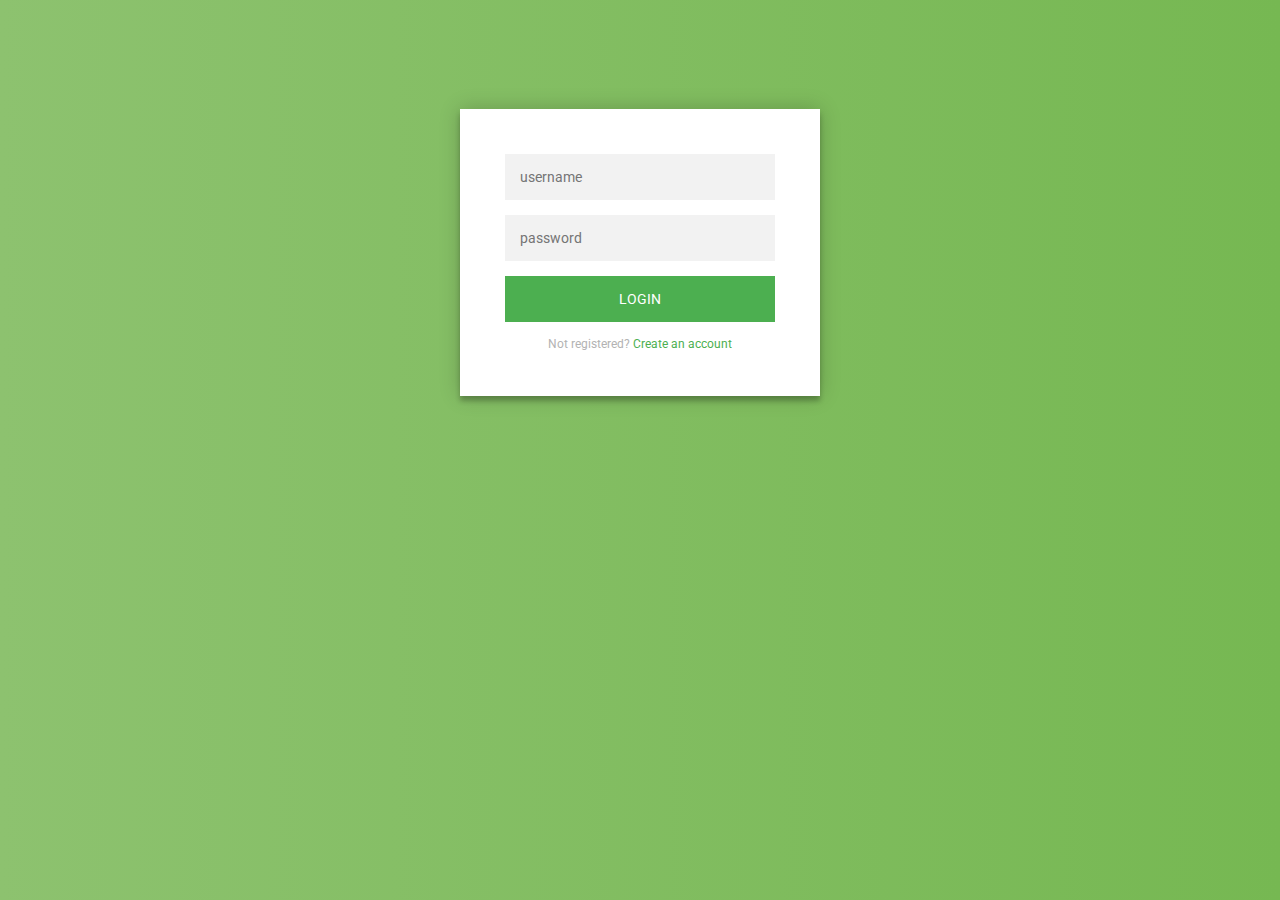
<file: QuizWebsite/WebContent/login/loginindex.html>
<!DOCTYPE html>
<html >
<head>
  
      <link rel="stylesheet" href="css/loginstyle.css">

</head>

<body>
  <div class="login-page">
  <div class="form">
    <form class="register-form">
      <input type="text" placeholder="name"/>
      <input type="password" placeholder="password"/>
      <input type="text" placeholder="email address"/>
      <button>create</button>
      <p class="message">Already registered? <a href="#">Sign In</a></p>
    </form>
    <form class="login-form">
      <input type="text" placeholder="username"/>
      <input type="password" placeholder="password"/>
      <button>login</button>
      <p class="message">Not registered? <a href="#">Create an account</a></p>
    </form>
  </div>
</div>
  <script src='http://cdnjs.cloudflare.com/ajax/libs/jquery/2.1.3/jquery.min.js'></script>

    <script src="js/loginindex.js"></script>

</body>
</html>
</file>
<file: QuizWebsite/WebContent/login/css/loginstyle.css>
@import url(https://fonts.googleapis.com/css?family=Roboto:300);

.login-page {
  width: 360px;
  padding: 8% 0 0;
  margin: auto;
}
.form {
  position: relative;
  z-index: 1;
  background: #FFFFFF;
  max-width: 360px;
  margin: 0 auto 100px;
  padding: 45px;
  text-align: center;
  box-shadow: 0 0 20px 0 rgba(0, 0, 0, 0.2), 0 5px 5px 0 rgba(0, 0, 0, 0.24);
}
.form input {
  font-family: "Roboto", sans-serif;
  outline: 0;
  background: #f2f2f2;
  width: 100%;
  border: 0;
  margin: 0 0 15px;
  padding: 15px;
  box-sizing: border-box;
  font-size: 14px;
}
.form button {
  font-family: "Roboto", sans-serif;
  text-transform: uppercase;
  outline: 0;
  background: #4CAF50;
  width: 100%;
  border: 0;
  padding: 15px;
  color: #FFFFFF;
  font-size: 14px;
  -webkit-transition: all 0.3 ease;
  transition: all 0.3 ease;
  cursor: pointer;
}
.form button:hover,.form button:active,.form button:focus {
  background: #43A047;
}
.form .message {
  margin: 15px 0 0;
  color: #b3b3b3;
  font-size: 12px;
}
.form .message a {
  color: #4CAF50;
  text-decoration: none;
}
.form .register-form {
  display: none;
}
.container {
  position: relative;
  z-index: 1;
  max-width: 300px;
  margin: 0 auto;
}
.container:before, .container:after {
  content: "";
  display: block;
  clear: both;
}
.container .info {
  margin: 50px auto;
  text-align: center;
}
.container .info h1 {
  margin: 0 0 15px;
  padding: 0;
  font-size: 36px;
  font-weight: 300;
  color: #1a1a1a;
}
.container .info span {
  color: #4d4d4d;
  font-size: 12px;
}
.container .info span a {
  color: #000000;
  text-decoration: none;
}
.container .info span .fa {
  color: #EF3B3A;
}
body {
  background: #76b852; /* fallback for old browsers */
  background: -webkit-linear-gradient(right, #76b852, #8DC26F);
  background: -moz-linear-gradient(right, #76b852, #8DC26F);
  background: -o-linear-gradient(right, #76b852, #8DC26F);
  background: linear-gradient(to left, #76b852, #8DC26F);
  font-family: "Roboto", sans-serif;
  -webkit-font-smoothing: antialiased;
  -moz-osx-font-smoothing: grayscale;      
}
</file>
